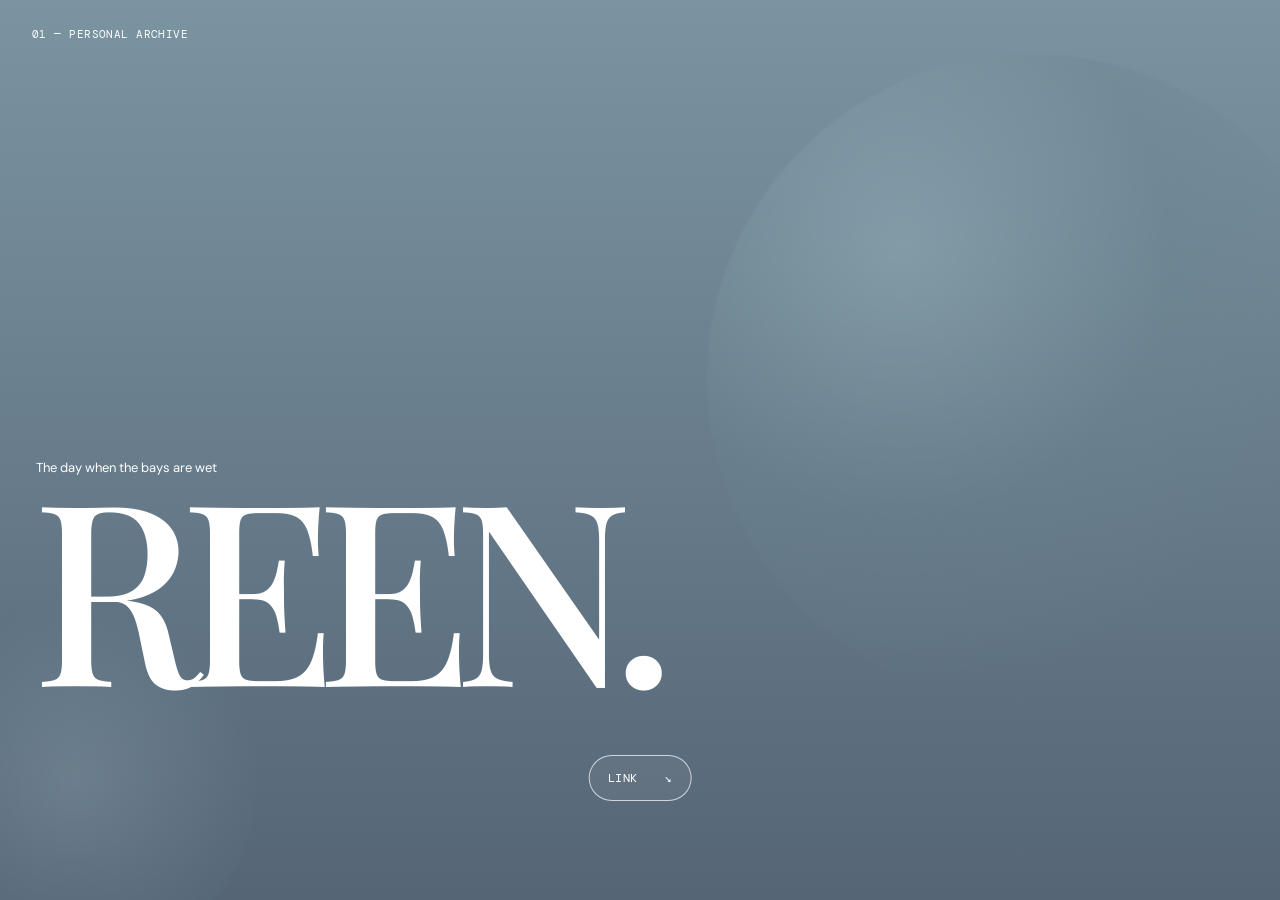
<file: index.html>
<!doctype html>
<html lang="ko">
  <head>
    <meta charset="UTF-8" />
    <meta name="viewport" content="width=device-width, initial-scale=1.0" />
    <meta name="description" content="REEN의 포트폴리오" />
    <title>REEN — Selected Works</title>
    <link rel="preconnect" href="https://fonts.googleapis.com" />
    <link rel="preconnect" href="https://fonts.gstatic.com" crossorigin />
    <link href="https://fonts.googleapis.com/css2?family=DM+Mono&family=DM+Sans:opsz,wght@9..40,400;9..40,500;9..40,700&family=Playfair+Display:ital,wght@0,500;0,600;1,500;1,600&display=swap" rel="stylesheet" />
    <link rel="stylesheet" href="styles.css" />
  </head>
  <body>
    <main>
      <section class="scene scene-intro" aria-labelledby="intro-title">
        <p class="eyebrow">01 — PERSONAL ARCHIVE</p>
        <div class="intro-content">
          <p class="intro-kicker">The day when the bays are wet</p>
          <h1 id="intro-title">REEN<span class="period">.</span></h1>
        </div>
        <button class="enter-button" type="button" aria-label="포트폴리오 열기">
          <span>LINK</span>
          <span aria-hidden="true">↘</span>
        </button>
        <div class="rain" aria-hidden="true"></div>
        <div class="intro-orb orb-one"></div>
        <div class="intro-orb orb-two"></div>
      </section>
    </main>
    <script src="script.js"></script>
  </body>
</html>
</file>
<file: styles.css>
:root { --ink:#171819; --paper:#f4f1ea; --sky-top:#7b94a1; --sky-bottom:#556576; --line:rgba(255,255,255,.26); --mono:'DM Mono', monospace; }
* { box-sizing:border-box; }
html { background:var(--sky-bottom); }
body { margin:0; color:var(--ink); background:var(--sky-bottom); font-family:'DM Sans',sans-serif; }
button,a { font:inherit; color:inherit; }
a { text-decoration:none; }
button { cursor:pointer; }
.scene { min-height:100svh; }
.scene-intro { position:relative; display:flex; flex-direction:column; padding:28px 32px; overflow:hidden; background:linear-gradient(180deg,var(--sky-top),var(--sky-bottom)); color:#fff; isolation:isolate; }
.eyebrow, .topbar-index, .work-meta p, .work-meta span, footer, .intro-note { margin:0; font:11px/1.2 var(--mono); letter-spacing:.04em; }
.intro-content { position:relative; z-index:2; margin:auto 0 clamp(145px,22vh,230px); }
.intro-kicker { max-width:210px; margin:0 0 15px 4px; font-size:13px; line-height:1.35; }
h1 { margin:0; font-size:clamp(7.4rem,24vw,22rem); font-weight:500; letter-spacing:-.095em; line-height:.72; }
.scene-intro h1 { font-family:'Playfair Display','Times New Roman',serif; font-size:clamp(calc(7.4rem - 40pt),calc(24vw - 40pt),calc(22rem - 40pt)); letter-spacing:-.08em; }
.period,.brand span { color:#fff; }
.enter-button { position:absolute; z-index:2; left:50%; bottom:clamp(52px,11vh,120px); display:inline-flex; align-items:center; gap:27px; padding:14px 18px; border:1px solid rgba(255,255,255,.7); border-radius:999px; background:rgba(255,255,255,.05); color:#fff; font:12px var(--mono); letter-spacing:.04em; transform:translateX(-50%); transition:background .2s,color .2s,border-color .2s; }
.enter-button:hover { background:#fff; color:var(--sky-bottom); border-color:#fff; }
.rain { position:absolute; z-index:1; inset:0; overflow:hidden; pointer-events:none; }
.rain i { position:absolute; top:-220px; left:var(--left); width:1px; height:var(--length); background:linear-gradient(to bottom,transparent,rgba(255,255,255,var(--opacity))); animation:fall var(--duration) linear var(--delay) infinite; }
.intro-orb { position:absolute; z-index:-1; border-radius:50%; filter:blur(1px); }
.orb-one { width:min(52vw,650px); height:min(52vw,650px); right:-6vw; top:6%; background:radial-gradient(circle at 30% 30%,#a8c1cc,#6b8490 42%,transparent 70%); opacity:.34; }
.orb-two { width:min(30vw,380px); height:min(30vw,380px); left:-9vw; bottom:-8%; background:radial-gradient(circle,#9fb6c0,#5e7383 65%,transparent 70%); opacity:.26; }
.scene-portfolio { display:none; padding:0 32px; background:var(--sky-bottom); color:#fff; }
.scene-portfolio.is-active { display:block; animation:appear .7s ease both; }
.topbar { display:flex; justify-content:space-between; align-items:center; min-height:76px; border-bottom:1px solid var(--line); }
.brand { padding:0; border:0; background:none; font:600 25px/1 'DM Sans'; letter-spacing:-.1em; text-align:left; }
nav { display:flex; gap:clamp(17px,3vw,44px); }
.nav-item { padding:4px 0; border:0; border-bottom:1px solid transparent; background:none; font:11px var(--mono); letter-spacing:.04em; transition:border-color .2s,color .2s; }
.nav-item:hover,.nav-item.is-selected { border-color:#fff; }
.portfolio-head { display:grid; grid-template-columns:1fr 2fr 1fr; gap:20px; padding:110px 0 86px; }
.portfolio-head h1 { grid-column:2; margin:0; font-size:clamp(3.5rem,8vw,8.5rem); font-weight:500; letter-spacing:-.085em; line-height:.83; }
.portfolio-head h1 em { font-family:'Playfair Display',serif; font-weight:500; letter-spacing:-.09em; }
.portfolio-description { align-self:end; margin:0; font-size:13px; line-height:1.5; }
.profile-board { position:relative; min-height:340px; margin:clamp(175px,23vh,250px) 0 20px; padding:22px 24px; border:1px solid rgba(255,255,255,.75); }
.board-label,.board-footer { margin:0; font:11px var(--mono); letter-spacing:.04em; }
.profile-board--reen { min-height:auto; padding:0; border:0; }
.profile-board--reen > .board-label { margin:0 0 11px 2px; }
.profile-sections { display:grid; grid-template-columns:repeat(2,minmax(0,1fr)); gap:12px; }
.profile-section { display:flex; min-height:135px; padding:18px 20px; border:1px solid rgba(255,255,255,.75); }
.profile-section p { align-self:center; margin:0; color:#fff; font-family:'Noto Serif KR','Times New Roman',serif; font-size:15pt; font-weight:500; letter-spacing:-.04em; line-height:1.5; }
.profile-section p,.profile-copy { white-space:pre-line; }
.profile-section a { text-decoration:underline; text-underline-offset:3px; overflow-wrap:anywhere; }
.profile-copy { display:flex; align-items:center; min-height:230px; margin:0; padding:22px 0; color:#fff; font-family:'Noto Serif KR','Times New Roman',serif; font-size:15pt; font-weight:500; letter-spacing:-.04em; line-height:1.5; }
.board-footer { display:flex; justify-content:space-between; padding-top:17px; border-top:1px solid rgba(255,255,255,.28); color:rgba(255,255,255,.65); }
footer { display:flex; justify-content:space-between; padding:18px 0 28px; border-top:1px solid var(--line); }
.site-footer p { margin:0; }
.admin-trigger { display:block; margin:6px 0 0; padding:0; border:0; background:none; color:rgba(255,255,255,.55); font:9px var(--mono); letter-spacing:.04em; }
.admin-trigger:hover { color:#fff; }
.admin-modal { position:fixed; z-index:20; inset:0; display:grid; place-items:center; padding:20px; visibility:hidden; opacity:0; transition:opacity .25s,visibility .25s; }
.admin-modal.is-open { visibility:visible; opacity:1; }
.admin-modal__backdrop { position:absolute; inset:0; background:rgba(19,29,38,.72); backdrop-filter:blur(4px); }
.admin-modal__dialog { position:relative; width:min(100%,420px); padding:30px; border:1px solid rgba(255,255,255,.75); background:#556576; color:#fff; transform:translateY(10px); transition:transform .25s; }
.admin-modal.is-open .admin-modal__dialog { transform:none; }
.admin-modal__close { position:absolute; top:12px; right:15px; padding:0; border:0; background:none; color:#fff; font-size:26px; line-height:1; }
.admin-modal__eyebrow,.admin-form label,.admin-form__note { margin:0; font:10px var(--mono); letter-spacing:.05em; }
.admin-modal h2 { margin:38px 0; font:500 42px/.9 'Playfair Display',serif; letter-spacing:-.06em; }
.admin-form { display:grid; gap:10px; }
.admin-form input { width:100%; min-height:45px; padding:10px 0; border:0; border-bottom:1px solid rgba(255,255,255,.7); outline:0; background:transparent; color:#fff; font:15px 'DM Sans',sans-serif; }
.admin-form input:focus { border-color:#fff; }
.admin-form button { margin-top:18px; padding:13px 15px; border:1px solid #fff; background:transparent; color:#fff; font:10px var(--mono); letter-spacing:.05em; transition:background .2s,color .2s; }
.admin-form button:hover { background:#fff; color:#556576; }
.admin-form__note { min-height:15px; margin-top:7px; color:rgba(255,255,255,.62); }
.admin-editor__intro { margin:0 0 18px; color:rgba(255,255,255,.64); font:10px var(--mono); letter-spacing:.04em; }
.admin-editor__form { display:grid; gap:16px; }
.admin-editor fieldset { display:grid; gap:8px; margin:0; padding:14px; border:1px solid rgba(255,255,255,.35); }
.admin-editor legend { padding:0 5px; font:10px var(--mono); letter-spacing:.06em; }
.admin-editor label { display:grid; gap:6px; font:9px var(--mono); letter-spacing:.04em; }
.admin-editor textarea { min-height:58px; resize:vertical; padding:8px; border:1px solid rgba(255,255,255,.35); outline:0; background:rgba(0,0,0,.08); color:#fff; font:13px/1.4 'Noto Serif KR',serif; }
.admin-editor textarea:focus { border-color:#fff; }
.admin-editor__form button,.admin-signout { padding:13px 15px; border:1px solid #fff; background:transparent; color:#fff; font:10px var(--mono); letter-spacing:.05em; }
.admin-signout { margin-top:10px; border-color:rgba(255,255,255,.45); color:rgba(255,255,255,.7); }
@keyframes appear { from { opacity:0; transform:translateY(12px); } to { opacity:1; transform:none; } }
@keyframes fall { to { transform:translate3d(0,125svh,0); } }
@media (prefers-reduced-motion:reduce) { .rain { display:none; } }
@media (max-width:700px) { .scene-intro,.scene-portfolio { padding-left:18px;padding-right:18px; }.topbar { display:block; padding:20px 0 0; }.topbar nav { justify-content:space-between; padding:18px 0 15px; gap:0; }.portfolio-head { grid-template-columns:1fr; padding:74px 0 58px; }.portfolio-head h1 { grid-column:auto; }.portfolio-description { margin-top:8px; }.profile-board { min-height:280px; margin-top:118px; padding:16px; }.profile-board--reen { min-height:auto; padding:0; }.profile-sections { grid-template-columns:1fr; }.profile-section { min-height:120px; padding:16px; }.profile-copy { min-height:175px; }.profile-board--small { max-width:none; min-height:175px; }.profile-copy--small { min-height:90px; } }
</file>
